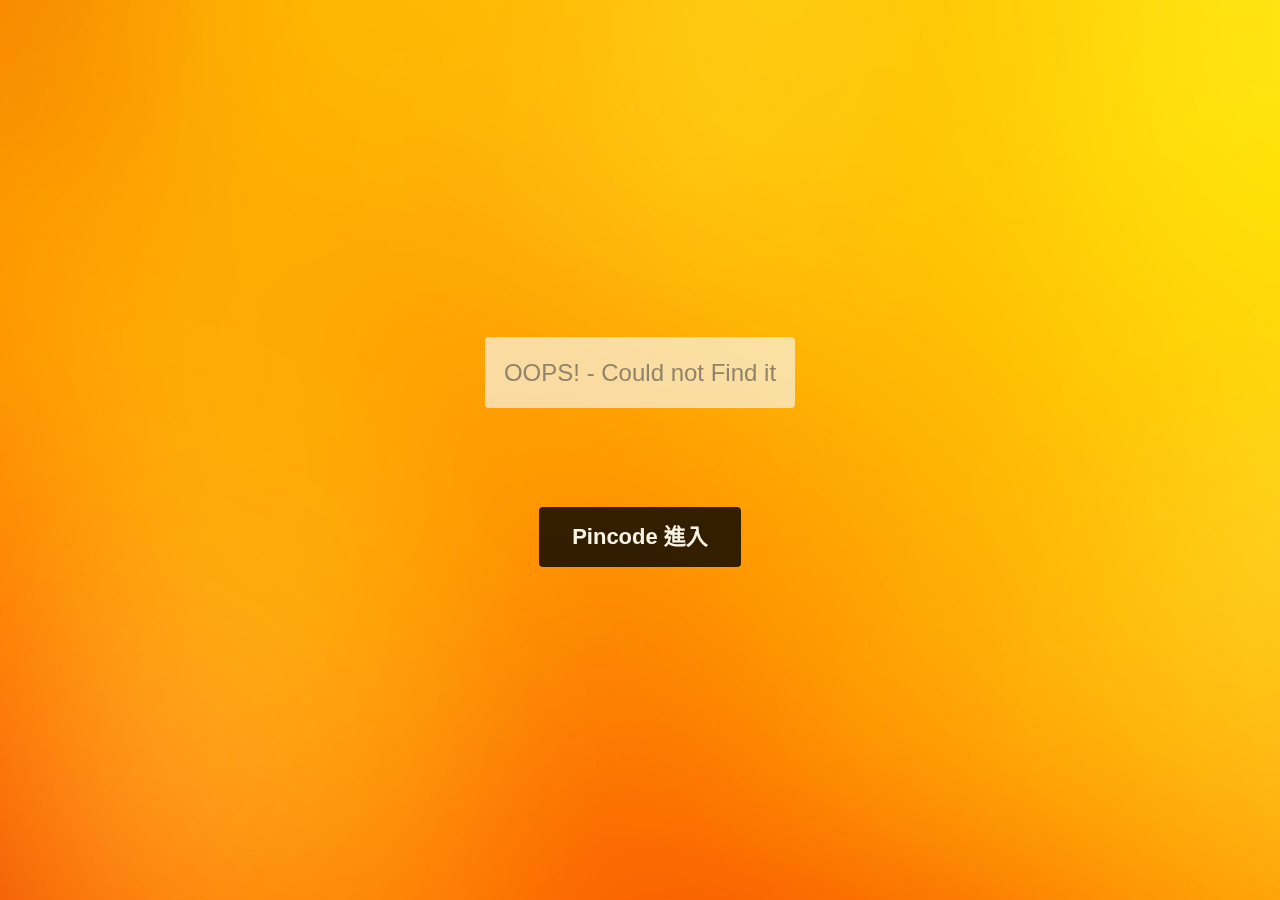
<file: error/index.html>
<!DOCTYPE HTML> 
<html lang="zh-TW">
<head>
	<meta charset="utf-8">
	<meta name="viewport" content="width=device-width, initial-scale=1.0, user-scalable=no, minimum-scale=1.0, maximum-scale=1.0"/>
	<title>iLecture - OOPS</title>
	<link rel="stylesheet" href="./style/index.css"/>
</head>
<body id="body">
	<article id="container">
		<div>
			<div>
				<div class="up">
					<div>OOPS! - Could not Find it</div>
				</div>
				<div class="down">
					<div class="enter" onclick="window.location.replace('../pincode/index.html');">Pincode 進入</div>
				</div>
			</div>
		</div>
	</article>
</body>
</html>
</file>
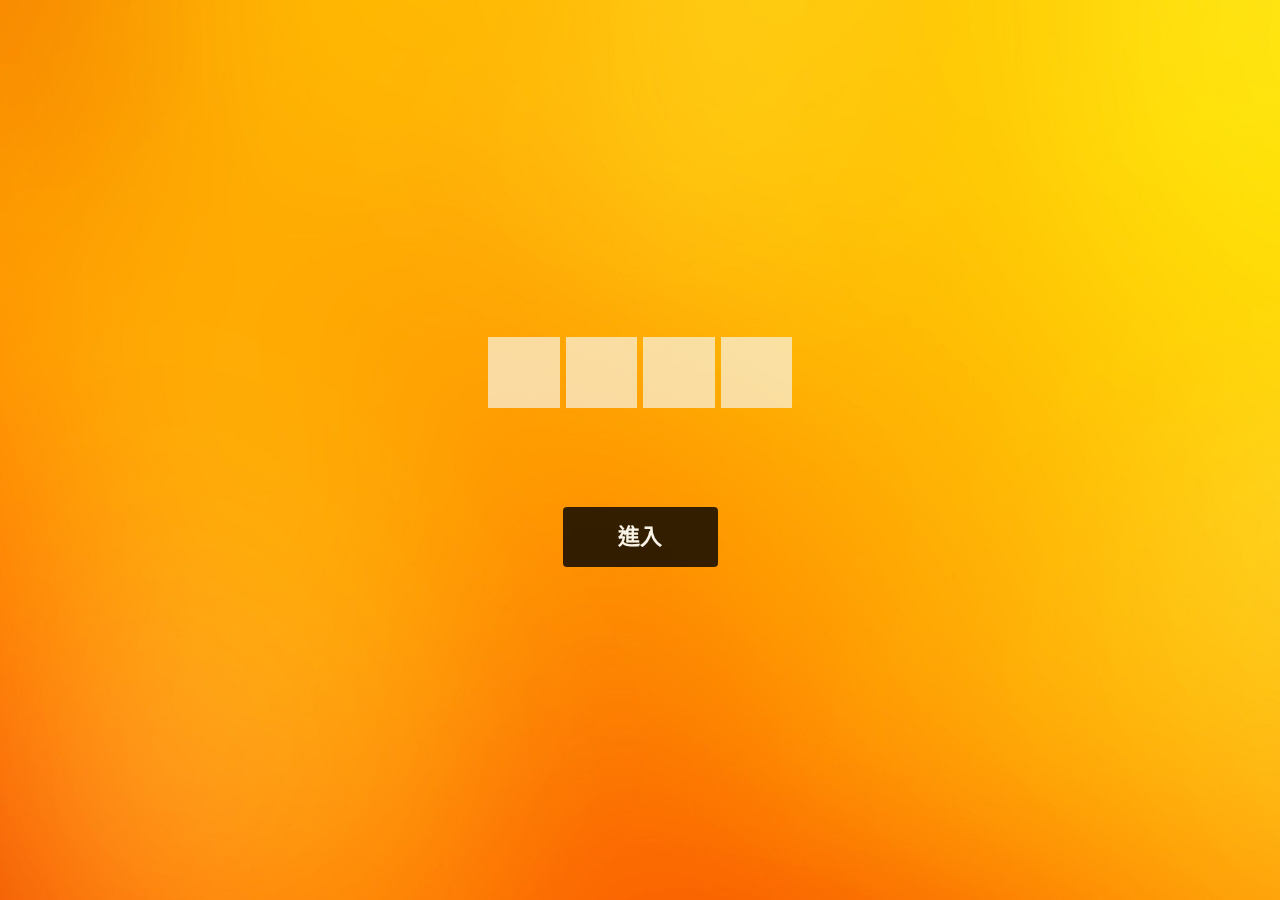
<file: pincode/index.html>
<!DOCTYPE HTML> 
<html lang="zh-TW">
<head>
	<meta charset="utf-8">
	<meta name="viewport" content="width=device-width, initial-scale=1.0, user-scalable=no, minimum-scale=1.0, maximum-scale=1.0"/>
	<title>iLecture - Pincode</title>
	<link rel="stylesheet" href="./style/index.css"/>
	<script src="../lib/js/jquery-2.1.1.min.js"></script>
</head>
<body id="body">
	<article id="blur-overlay"><div><div><i class="loading icon"></i></div></div></article>
	<article id="container">
		<div>
			<div>
				<div class="up">
					<input type="input" maxlength="1" id="pincode-1" onkeyup="moveOnMax(this, 'pincode-2');">
					<input type="input" maxlength="1" id="pincode-2" onkeyup="moveOnMax(this, 'pincode-3');">
					<input type="input" maxlength="1" id="pincode-3" onkeyup="moveOnMax(this, 'pincode-4');">
					<input type="input" maxlength="1" id="pincode-4">
				</div>
				<div class="down">
					<div class="ask" onclick="getPincode();">進入</div>
				</div>
			</div>
		</div>
	</article>
<!--	<script src="../lib/js/jquery-2.1.1.min.js"></script> -->
	<script src="./js/index.js"></script>
</body>
</html>
</file>
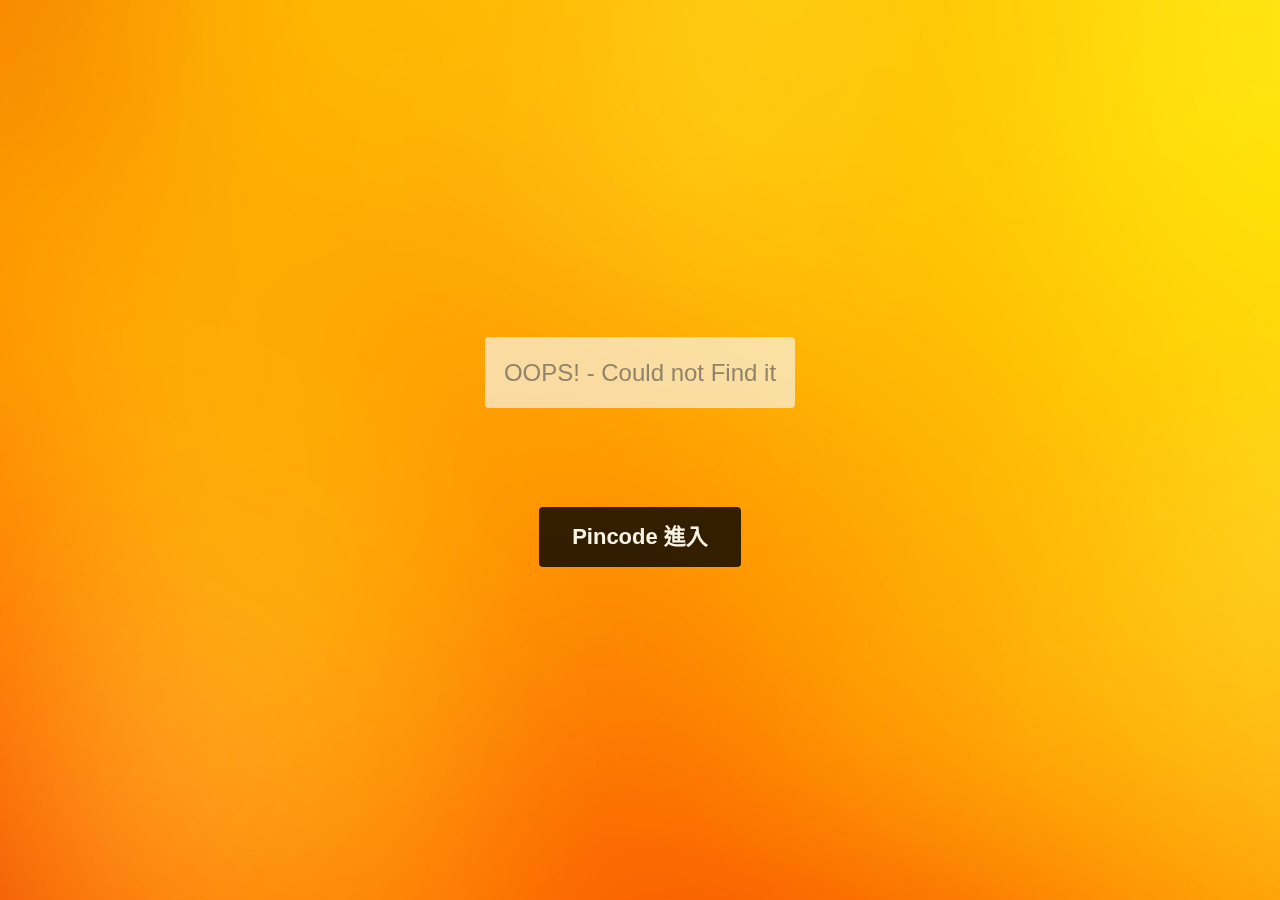
<file: student/index.html>
<!DOCTYPE html>
<html>
<head>
	<meta charset="utf-8">
	<meta name="viewport" content="width=device-width, initial-scale=1.0, user-scalable=no, minimum-scale=1.0, maximum-scale=1.0"/>
	<title>iLecture - Student</title>
	<link rel="stylesheet" href="../lib/style/reset.css">
	<link rel="stylesheet" href="../lib/style/semantic.min.css">
	<link rel="stylesheet" href="../lib/style/jquery.mCustomScrollbar.css">
	<link rel="stylesheet" href="./style/index.mobile.css" media="screen and (max-width: 980px)">
	<link rel="stylesheet" href="./style/index.desktop.css" media="screen and (min-width: 981px)">
</head>
<body class="blur">
	<article id="blur-overlay"><div><div><i class="loading icon"></i></div></div></article>
	<header id="header">
		<nav>
			<div class="logo">iLecture</div>
		</nav>
	</header>
	<nav id="navigation">
		<div>
			<section class="mobile">
				<div _nav="roomMessage" class="active item"><i class="chat outline icon"></i></div>
				<div _nav="roomQues" class="item"><i class="question icon"></i></div>
				<div _nav="roomResult" class="item"><i class="checked checkbox icon"></i></div>
			</section>
		</div>
		<footer>
			<div></div>
		</footer>
	</nav>
	<article id="container">
		<div>
			<section id="roomQues" class="null" _type="single" _sel="2">
				<div>
					<nav>
						<div class="item null">
							<div class="title">未有問題</div>
						</div>
						<div class="item">
							<div class="left">問題描述</div>
							<div class="type">從未發問</div>
							<div class="right title">未設定問題描述</div>							
						</div>
						<div class="item">
							<div class="left selection">問題選項</div>
							<div class="right selection" style="padding: 0;" _num="2">
								<div class="sel-item dynamic" _answer="1">A</div>
								<div class="sel-item dynamic" _answer="2">B</div>
								<div class="sel-item dynamic" _answer="3">C</div>
								<div class="sel-item dynamic" _answer="4">D</div>
								<div class="sel-item dynamic" _answer="5">E</div>
								<div class="sel-item dynamic" _answer="6">F</div>
								<div class="sel-item checked" _answer="0">沒意見</div>
							</div>
						</div>
						<div class="item">
							<div class="answer ui button">回答</div>
							<div class="answered ui button">已回答</div>	
						</div>
					</nav>
				</div>
			</section>
			<section id="roomResult" class="null">
				<div>
					<nav>
						<div class="item null">
							<div class="title">未有問題</div>
						</div>
						<div class="item">
							<div class="left">未設定問題描述</div>
							<div class="type">從未發問</div>
							<div class="chart">
								<div><canvas id="barCanvas"></canvas></div>
							</div>
						</div>
					</nav>
				</div>
			</section>
			<section id="roomMessage" class="active">
				<div class="overlay"></div>
				<nav class="posting">
					<div class="title-speed">上課速度</div>
					<section id="speed">
						<div class="posting-wrapper">
							<div class="posting-slide" _speed="-3">
								<img src="../image/speed_-3.png">
							</div>
							<div class="posting-slide" _speed="-2">
								<img src="../image/speed_-2.png">
							</div>
							<div class="posting-slide" _speed="-1">
								<img src="../image/speed_-1.png">
							</div>
							<div class="posting-slide" _speed="0">
								<img src="../image/speed_0.png">
							</div>
							<div class="posting-slide" _speed="1">
								<img src="../image/speed_1.png">
							</div>
							<div class="posting-slide" _speed="2">
								<img src="../image/speed_2.png">
							</div>
							<div class="posting-slide" _speed="3">
								<img src="../image/speed_3.png">
							</div>
						</div>
					</section>
					<div class="title-mood">上課心情</div>
					<section id="mood">
						<div class="posting-wrapper">
							<div class="posting-slide" _mood="-3">
								<img src="../image/mood_-3.png">
							</div>
							<div class="posting-slide" _mood="-2">
								<img src="../image/mood_-2.png">
							</div>
							<div class="posting-slide" _mood="-1">
								<img src="../image/mood_-1.png">
							</div>
							<div class="posting-slide" _mood="0">
								<img src="../image/mood_0.png">
							</div>
							<div class="posting-slide" _mood="1">
								<img src="../image/mood_1.png">
							</div>
							<div class="posting-slide" _mood="2">
								<img src="../image/mood_2.png">
							</div>
							<div class="posting-slide" _mood="3">
								<img src="../image/mood_3.png">
							</div>
						</div>
					</section>
				</nav>
				<nav class="user" style="height: 120px;">
					<div id="show-sId" class="title"></div>
					<div class="wrapper-left"><input type="input" placeholder="輸入名稱..."></div>
					<div class="wrapper-right">確認</div>
				</nav>
				<section>
					<div id="show-message">
						<!-- Messages's Logs -->
						<div class="null">未有訊息</div>						
					</div>
				</section>
				<footer>
					<div id="user_btn" class="button user">
						<i class="user icon"></i>
					</div>
					<div class="input">
						<input type="input" placeholder="發送訊息...">
					</div>
					<div id="posting_btn" class="button posting">
						<i class="smile icon"></i>
					</div>
					<div id="text_btn" class="button text">
						<i class="comment icon"></i>
					</div>
				</footer>
			</section>
		</div>
	</article>
	<script src="../lib/js/firebase.js"></script>
	<script src="../lib/js/get-type.params.min.js"></script>
	<script src="../lib/js/timestamp.min.js"></script>
	<script src="../lib/js/jquery-2.1.1.min.js"></script>
	<script src="./js/db.js"></script>

	<!-- <script src="../lib/js/jquery-2.1.1.min.js"></script> -->
	<script src="../lib/js/jquery.mCustomScrollbar.concat.min.js"></script>
	<script src="../lib/js/jquery.address.js"></script>
	<script src="../lib/js/semantic.min.js"></script>
	<script src="../lib/js/viewport.min.js"></script>
	<script src="../lib/js/Chart.min.js"></script>
	<script src="./js/index.js"></script>
	<script>
		(function(_GET, sInfo){
			var o_sInfo = JSON.parse(sInfo), roomId = _GET['room_id'] || null, roomCode = _GET['code'] || null;
			if( roomId === null || roomCode === null ){
				alert('參數缺失。');
				localStorage.removeItem('sInfo');
				localStorage.removeItem('slatestQuesInfo');				
				window.location.replace('../error/index.html');
				return 0;
			}
			if( o_sInfo === null || o_sInfo.roomId !== roomId || o_sInfo.roomCode !== roomCode ){  // 重新建立 Student 資訊
				console.log('重新建立 Student 資訊');
				o_sInfo = {};
				o_sInfo.sId = 's_'+randomInt(1,100);
				o_sInfo.roomId = roomId;
				o_sInfo.roomCode = roomCode;
				o_sInfo.question = 'null';
				o_sInfo.params = 'room_id='+roomId+'&code='+roomCode;
				o_sInfo.messages = [];
				localStorage.setItem('sInfo', JSON.stringify(o_sInfo));
				setStudentId(o_sInfo, 1);
			}else{ // localStorage 有值，且跟 GET 參數相符合，則不用重新建立 Student 資訊
				setStudentId(o_sInfo, 0);
			}
		})(getUrlVars(), localStorage.sInfo || 'null');
	</script>
</body>
</html>
</file>
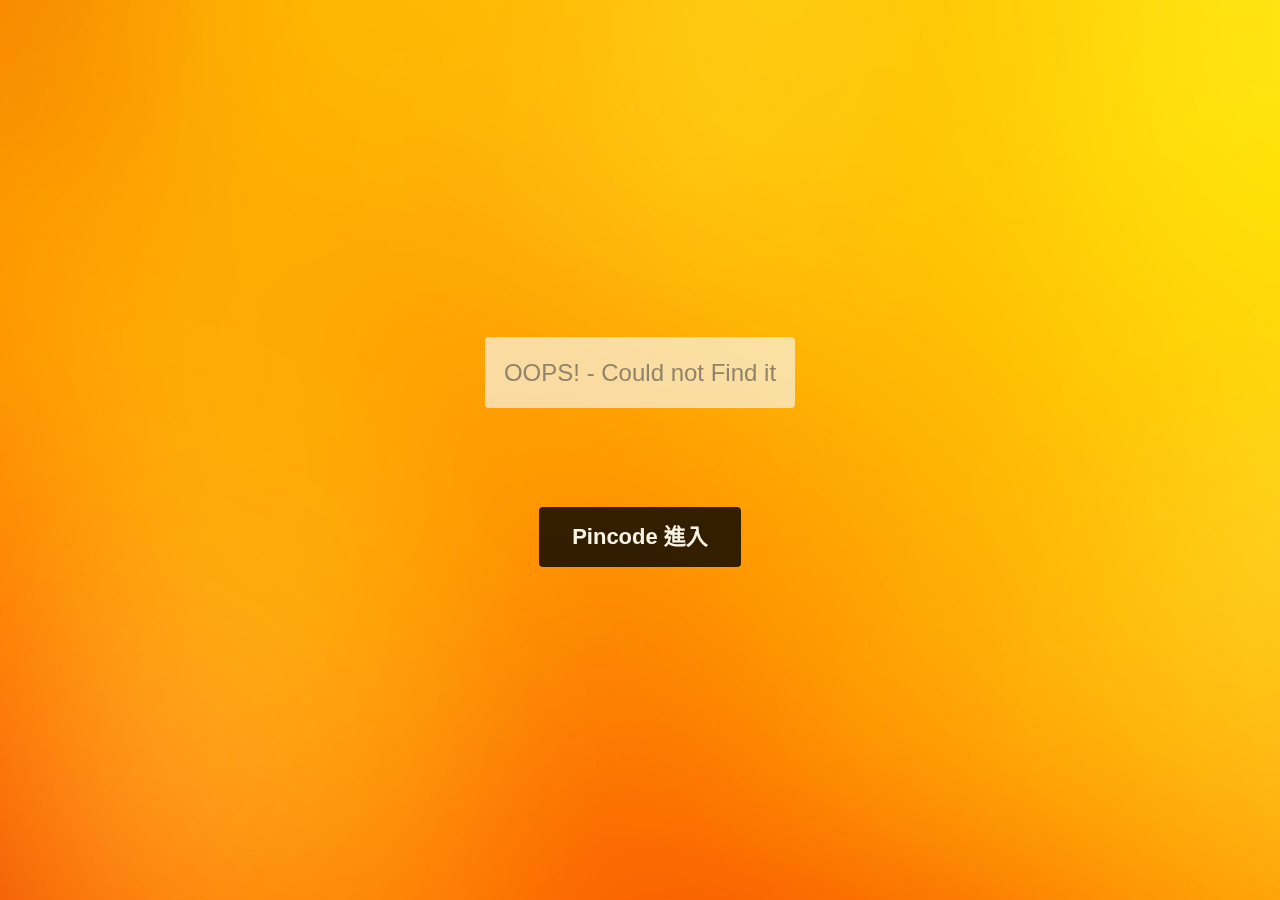
<file: teacher/index.html>
<!DOCTYPE html>
<html lang="zh-TW">
<head>
	<meta charset="utf-8">
	<meta name="viewport" content="width=device-width, initial-scale=1.0, user-scalable=no, minimum-scale=1.0, maximum-scale=1.0"/>
	<title>iLecture - Teacher</title>
	<link rel="stylesheet" href="../lib/style/reset.css">
	<link rel="stylesheet" href="../lib/style/semantic.min.css">
	<link rel="stylesheet" href="./style/index.mobile.css" media="screen and (max-width: 980px)">
	<link rel="stylesheet" href="./style/index.desktop.css" media="screen and (min-width: 981px)">
</head>
<body class="blur">
	<article id="blur-overlay"><div><div><i class="loading icon"></i></div></div></article>
	<header id="header">
		<nav>
			<div class="logo">iLecture</div>
		</nav>
	</header>
	<nav id="navigation">
		<div>
			<section class="mobile">
				<div _nav="roomInfo" class="active item"><i class="info letter icon"></i></div>
				<div _nav="roomLink" class="item"><i class="url icon"></i></div>
				<div _nav="roomQues" class="item"><i class="question icon"></i></div>
				<div _nav="roomResult" class="item"><i class="checked checkbox icon"></i></div>
				<div _nav="roomMessage" class="item"><i class="chat outline icon"></i></div>
			</section>
		</div>
		<footer>
			<div></div>
		</footer>
	</nav>
	<article id="container">
		<div>
			<section id="roomQues" _type="single" _sel="2">
				<div>
					<nav>
						<div class="item">
							<div class="left">問題描述</div>
							<div class="right input"><input id="title_input" type="input" placeholder="輸入問題..."></div>	
						</div>
						<div class="item">
							<div class="left selection">選項數量</div>
							<div class="right selection" style="padding: 0;">
								<div class="sel-item active" _sel="2">2</div>
								<div class="sel-item" _sel="3">3</div>
								<div class="sel-item" _sel="4">4</div>
								<div class="sel-item" _sel="5">5</div>
								<div class="sel-item" _sel="6">6</div>
							</div>
						</div>
						<div class="item type">
							<div class="left single active" _type="single">單選</div>
							<div class="right multiple" _type="multiple">多選</div>
						</div>
						<div class="item">
							<div class="ask ui button">提問</div>
						</div>
					</nav>
				</div>
			</section>
			<section id="roomResult" class="null">
				<div>
					<nav>
						<div class="item null">
							<div class="title">未有問題</div>
						</div>
						<div class="item">
							<div class="left">未設定問題描述</div>
							<div class="type">從未發問</div>
							<div class="chart">
								<div><canvas id="barCanvas"></canvas></div>
							</div>
						</div>
					</nav>
				</div>
			</section>
			<section id="roomInfo" class="active">
				<div>
					<nav>
						<div class="item">
							<div class="left">在線人數</div>
							<div class="chart">
								<div class="chart-canvas" data-percent="100"></div>
								<div id="show-onlineNum" class="chart-number">0</div>
							</div>
						</div>
						<div class="item">
							<div class="left">上課速度</div>
							<div class="chart" pieChart="speed">
								<div class="chart-canvas" data-percent="0"></div>
								<div class="chart-number">0%</div>
							</div>
						</div>
						<div class="item">
							<div class="left">學生情況</div>
							<div class="chart" pieChart="mood">
								<div class="chart-canvas" data-percent="0"></div>
								<div class="chart-number">0%</div>
							</div>
						</div>
					</nav>
				</div>
			</section>
			<section id="roomLink">
				<div>
					<nav id="roomLink_btn">
						<div>
							<i class="url icon"></i>連線資訊
						</div>
					</nav>
					<nav>
						<div class="item">
							<div class="left">房間號碼</div>
							<div id="show-roomCode" class="right"></div>
						</div>
						<div class="item">
							<div class="left">連線網址</div>
							<div id="show-roomLink" class="right"><a target="_blank"></a></div>
						</div>
						<div class="item">
							<div class="left">QR Code</div>
							<div id="show-qrCode" class="right"></div>
						</div>
						<div class="back">
							<i class="home icon"></i>返回
						</div>
					</nav>
				</div>
			</section>			
			<section id="roomMessage">
				<section>
					<div id="show-message">
						<!-- Messages's Logs -->			
						<div class="null">未有訊息</div>									
					</div>
				</section>
				<footer>
					<div class="input">
						<input type="input" placeholder="發送訊息...">
					</div>
					<div id="text_btn" class="button text">
						<i class="comment icon"></i>
					</div>
				</footer>
			</section>
		</div>
	</article>
	<script src="../lib/js/firebase.js"></script>
	<script src="../lib/js/get-type.params.min.js"></script>
	<script src="../lib/js/jquery-2.1.1.min.js"></script>
	<script src="./js/db.js"></script>

	<!-- <script src="../lib/js/jquery-2.1.1.min.js"></script> -->
	<script src="../lib/js/jquery.address.js"></script>
	<script src="../lib/js/semantic.min.js"></script>
	<script src="../lib/js/qrCode.min.js"></script>
	<script src="../lib/js/jquery.easypiechart.min.js"></script>
	<script src="../lib/js/jquery.urlshortener.min.js"></script>
	<script src="../lib/js/timestamp.min.js"></script>
	<script src="../lib/js/viewport.min.js"></script>
	<script src="../lib/js/Chart.min.js"></script>
	<script src="./js/index.js"></script>
	<script>
		(function(_GET, tInfo){
			var o_tInfo = JSON.parse(tInfo), roomId = _GET['room_id'] || null, roomCode = _GET['code'] || null, roomAuth = _GET['auth'];
			if( roomId === null || roomCode === null || roomAuth === null ){
				alert('參數缺失。');
				localStorage.removeItem('tInfo');
				localStorage.removeItem('tlatestQuesInfo');				
				window.location.replace('../error/index.html');
				return 0;
			}
			if( o_tInfo === null || o_tInfo.roomId !== roomId || o_tInfo.roomCode !== roomCode ){  // 重新建立 Teacher 資訊
				console.log('重新建立 Teacher 資訊');
				o_tInfo = {};
				o_tInfo.roomId = roomId;
				o_tInfo.roomCode = roomCode;
				o_tInfo.online_s = 0;
				o_tInfo.question = 'null';
				localStorage.setItem('tInfo', JSON.stringify(o_tInfo));
			}
			// localStorage 有值，且跟 GET 參數相符合，則不用重新建立 Teacher 資訊
			checkAuth(o_tInfo, roomAuth);
		})(getUrlVars(), localStorage.tInfo || 'null');
	</script>
</body>
</html>
</file>
<file: error/style/index.css>
@import url(../../lib/fonts/init.css);
@font-face{
font-family:Icons;src:url(../../lib/fonts/icons.eot);
src: url(../../lib/fonts/icons.eot?#iefix) format('embedded-opentype')
, url(../../lib/fonts/icons.svg#icons) format('svg')
, url(../../lib/fonts/icons.woff) format('woff')
, url(../../lib/fonts/icons.ttf) format('truetype');
font-style:normal;
font-weight:400;
font-variant:normal;
text-decoration:inherit;
text-transform:none }
@keyframes icon-loading{
	from{
		-webkit-transform:rotate(0deg);
		-moz-transform:rotate(0deg);
		-ms-transform:rotate(0deg);
		transform:rotate(0deg)
	}to{
		-webkit-transform:rotate(360deg);
		-moz-transform:rotate(360deg);
		-ms-transform:rotate(360deg);
		transform:rotate(360deg) }
}
@-moz-keyframes icon-loading{
	from{
		-moz-transform:rotate(0deg);
		transform:rotate(0deg)
	}to{
		-moz-transform:rotate(360deg);
		transform:rotate(360deg) }
}
@-webkit-keyframes icon-loading{
	from{
		-webkit-transform:rotate(0deg);
		transform:rotate(0deg)
	}to{
		-webkit-transform:rotate(360deg);
		transform:rotate(360deg) }
}
@-ms-keyframes icon-loading{
	from{
		-ms-transform:rotate(0deg);
		transform:rotate(0deg)
	}to{
		-ms-transform:rotate(360deg);
		transform:rotate(360deg) }
}
html, body {
height: 100%;
overflow-y: hidden; }
body {
font: normal 100% Helvetica, Arial, sans-serif;
font-family: "Helvetica Neue", Helvetica, Arial, "微軟正黑體", sans-serif;
color: white;
background: url(../../image/desktop-Background.jpg);
background-size: 100% 100%; }
@media only screen and (max-width : 980px){
body {
background: url(../../image/mobile-Background.jpg);
background-size: 100% 100%; }
}

#container{
position: fixed;
top: 0;
left: 0;
bottom: 0;
right: 0; }
#container > div {
position: relative;
width: 100%;
height: 100%; }
#container > div > div {
position: relative;
left: 50%;
top: 50%;
width: 310px;
height: 310px;
margin: -155px 0 0 -155px;
font-size: 60px;
text-align: center; }
#container div.up {
position: relative;
width: 100%;
height: 72px;
margin: 41.5px 0;
float: left; }
#container div.down {
position: relative;
width: 100%;
height: 60px;
margin: 47.5px 0;
float: left; }
#container div.up div {
width: 100%;
height: 71.5px;
line-height: 71.5px;
text-align: center;
font-size: 24px;
color: rgba(119,107,94,.8);
background: rgba(248,243,230,.7);
border-radius: 4px; }
#container div.down > div.enter {
display: inline-block;
position: relative;
height: 60px;
line-height: 26px;
color: rgb(248,243,230);
background: rgba(0,0,0,.8);
font-size: 22px;
padding: 17px 33px;
font-weight: 700;
border-radius: 4px;
cursor: pointer;
vertical-align: middle;
-webkit-box-sizing: border-box;
-moz-box-sizing: border-box;
-ms-box-sizing: border-box;
box-sizing: border-box; }
</file>
<file: pincode/style/index.css>
@import url(../../lib/fonts/init.css);
@font-face{
font-family:Icons;src:url(../../lib/fonts/icons.eot);
src: url(../../lib/fonts/icons.eot?#iefix) format('embedded-opentype')
, url(../../lib/fonts/icons.svg#icons) format('svg')
, url(../../lib/fonts/icons.woff) format('woff')
, url(../../lib/fonts/icons.ttf) format('truetype');
font-style:normal;
font-weight:400;
font-variant:normal;
text-decoration:inherit;
text-transform:none }
@keyframes icon-loading{
	from{
		-webkit-transform:rotate(0deg);
		-moz-transform:rotate(0deg);
		-ms-transform:rotate(0deg);
		transform:rotate(0deg)
	}to{
		-webkit-transform:rotate(360deg);
		-moz-transform:rotate(360deg);
		-ms-transform:rotate(360deg);
		transform:rotate(360deg) }
}
@-moz-keyframes icon-loading{
	from{
		-moz-transform:rotate(0deg);
		transform:rotate(0deg)
	}to{
		-moz-transform:rotate(360deg);
		transform:rotate(360deg) }
}
@-webkit-keyframes icon-loading{
	from{
		-webkit-transform:rotate(0deg);
		transform:rotate(0deg)
	}to{
		-webkit-transform:rotate(360deg);
		transform:rotate(360deg) }
}
@-ms-keyframes icon-loading{
	from{
		-ms-transform:rotate(0deg);
		transform:rotate(0deg)
	}to{
		-ms-transform:rotate(360deg);
		transform:rotate(360deg) }
}
html, body {
height: 100%;
overflow-y: hidden; }
body {
font: normal 100% Helvetica, Arial, sans-serif;
font-family: "Helvetica Neue", Helvetica, Arial, "微軟正黑體", sans-serif;
color: white;
background: url(../../image/desktop-Background.jpg);
background-size: 100% 100%; }
@media only screen and (max-width : 980px){
body {
background: url(../../image/mobile-Background.jpg);
background-size: 100% 100%; }
}

body.blur > #container {
-webkit-filter: blur(5px);
-moz-filter: blur(5px); }
body.blur > #blur-overlay {
display: block; }
#blur-overlay {
display: none;
position: fixed;
top: 0;
left: 0;
bottom: 0;
right: 0;
z-index: 200;
color: #444;
background: rgba(255,255,255,0.5); }
#blur-overlay > div,
#container > div {
position: relative;
width: 100%;
height: 100%; }
#blur-overlay > div > div {
position: relative;
left: 50%;
top: 50%;
width: 80px;
height: 80px;
margin: -40px 0 0 -40px;
font-size: 60px; }
#blur-overlay i.icon {
display: inline-block;
opacity: .75;
margin: 0 .25em 0 0;
width: 1.23em;
height: 1em;
font-family: Icons;
font-size: 1em;
font-style: normal;
line-height: 1;
font-weight: 400;
text-decoration: inherit;
text-align: center;
speak: none;
-webkit-box-sizing: border-box;
-moz-box-sizing: border-box;
-ms-box-sizing: border-box;
box-sizing: border-box;
-webkit-animation: icon-loading 2s linear infinite;
-moz-animation: icon-loading 2s linear infinite;
-ms-animation: icon-loading 2s linear infinite;
animation: icon-loading 2s linear infinite; }
i.icon.loading:before {
content: "\f110"; }

#container{
position: fixed;
top: 0;
left: 0;
bottom: 0;
right: 0; }
#container > div > div {
position: relative;
left: 50%;
top: 50%;
width: 310px;
height: 310px;
margin: -155px 0 0 -155px;
font-size: 60px;
text-align: center; }
#container div.up {
position: relative;
width: 100%;
height: 72px;
margin: 41.5px 0;
float: left; }
#container div.down {
position: relative;
width: 100%;
height: 60px;
margin: 47.5px 0;
float: left; }
#container div.up input {
width: 71.5px;
height: 71.5px;
text-align: center;
font-size: 30px;
color: rgba(119,107,94,.8);
background: rgba(248,243,230,.7);
margin: 0 3px;
border: none;
padding: 0;
-webkit-box-sizing: border-box;
-moz-box-sizing: border-box;
-ms-box-sizing: border-box;
box-sizing: border-box;
float: left; }
#container div.down > div.ask {
display: inline-block;
position: relative;
width: 50%;
height: 60px;
line-height: 26px;
color: rgb(248,243,230);
background: rgba(0,0,0,.8);
font-size: 22px;
padding: 17px 33px;
font-weight: 700;
border-radius: 4px;
cursor: pointer;
vertical-align: middle;
-webkit-box-sizing: border-box;
-moz-box-sizing: border-box;
-ms-box-sizing: border-box;
box-sizing: border-box; }
</file>
<file: student/style/index.mobile.css>
@import url(../../lib/fonts/init.css);
html, body {
height: 100%;
overflow-y: hidden; }
body {
font: normal 100% Helvetica, Arial, sans-serif;
font-family: "Helvetica Neue", Helvetica, Arial, "Microsoft Jhenghei", sans-serif;
color: white;
background: url(../../image/desktop-Background.jpg);
background-size: 100% 100%; }
@media only screen and (max-width : 980px){
body {
background: url(../../image/mobile-Background.jpg);
background-size: 100% 100%; }
}
#header {
position: fixed;
left: 0;
top: 0;
right: 0;
height: 55px;
background: rgb(248,243,230);
color: rgb(100,88,76);
border-bottom: 1px solid rgb(246,230,236);
z-index: 100; }
#header > nav {
position: relative;
height: 100%;
width: 100%;
text-align: center; }
#header > nav > div.logo {
position: relative;
display: inline-block;
height: 55px;
line-height: 55px;
font-size: 35px;
font-weight: bold; }

#navigation {
position: fixed;
left: 0;
top: 56px;
right: 0;
height: 56px;
background: rgb(248,243,230);
z-index: 100;
border-bottom: 0 !important; }
#navigation > div {
position: relative;
height: 100%;
width: 100%;
text-align: center; }
#navigation > div > section.mobile {
position: relative;
width: 100%;
height: 100%;
color: rgb(191,194,199);
float: left; }
#navigation div.item {
position: relative;
width: 33.333334%;
height: 56px;
line-height: 56px;
font-size: 35px;
color: rgba(119,107,94,.5);
float: left;
cursor: pointer; }
#navigation div.item > i {
opacity: 1; }
#navigation div.active.item {
color: rgba(119,107,94,1); }
#navigation div.item:before {
position: absolute;
content: '';
top: 0;
left: 0;
width: 1px;
height: 100%;
background: rgb(246,230,236); }
#navigation div.item:first-child:before {
display: none; }
#navigation > footer {
position: absolute;
overflow: hidden;
left: 0;
bottom: -8px;
right: 0;
height: 8px; }
#navigation > footer > div {
position: relative;
height: 8px;
width: 100%;
overflow: hidden;
background: url(../../image/line-shadow.png) -0px -0px no-repeat;
background-size: 100% 8px; }

body.blur > #header,
body.blur > #navigation,
body.blur > #container {
filter: blur(5px);
-webkit-filter: blur(5px);
-moz-filter: blur(5px);
-ms-filter: blur(5px);
margin: -5px;
border: 5px solid rgb(248,243,230); }
body.blur > #blur-overlay {
display: block; }
#blur-overlay {
display: none;
position: fixed;
top: 0;
left: 0;
bottom: 0;
right: 0;
z-index: 200;
color: #444;
background: rgba(255,255,255,0.5); }
#blur-overlay > div {
position: relative;
width: 100%;
height: 100%; }
#blur-overlay > div > div {
position: relative;
left: 50%;
top: 50%;
width: 80px;
height: 80px;
margin: -40px 0 0 -40px;
font-size: 60px; }

#container {
position: fixed;
left: 0;
top: 112px;
bottom: 0px;
right: 0px;
background: inherit;
z-index: 30;
overflow-y: auto; }
#container > div {
position: relative;
width: 100%;
height: 100%; }
#container > div > section {
position: absolute;
width: 100%;
float: left;
margin: 10px 0;
visibility: hidden;
overflow: hidden;
width: 0 !important; }
#container > div > section.active {
position: relative;
visibility: visible;
width: 100% !important; }
#container > div > #roomMessage {
height: 100%;
margin: 0 !important; }
#roomMessage > section {
position: absolute;
top: 0;
left: 0;
right: 0;
bottom: 55px;
overflow-y: auto; }
#roomMessage > footer {
position: absolute;
left: 0;
right: 0;
bottom: 0;
height: 55px;
background: rgba(248,243,230,.8); }
#roomMessage > section.active.user {
bottom: 175px; }
#roomMessage > section.active.posting {
bottom: 353px; }
#roomMessage > nav.posting.active,
#roomMessage > nav.user.active {
visibility: visible;
opacity: 1;
bottom: 55px; }
#roomMessage > nav.posting,
#roomMessage > nav.user {
visibility: hidden;
opacity: 0;
transition: all 0.1s;
-webkit-transition: all 0.1s;
-moz-transition: all 0.1s;
position: absolute;
left: 0;
right: 0;
bottom: -400px;
z-index: 31; }
#roomMessage > nav.user > div.title {
position: relative;
display: inline-block;
width: 100%;
color: rgb(119,107,94);
background: rgba(248,243,230,.7);
font-weight: bold;
font-size: 24px;
line-height: 28px;
padding: 16px 0;
text-align: center;
border-radius: 4px 4px 0 0; }
#roomMessage > nav.user div.wrapper-right {
position: absolute;
right: 0;
top: 60px;
height: 60px;
line-height: 60px;
width: 100px;
font-size: 22px;
text-align: center;
background: rgba(0,0,0,.8);
cursor: pointer;
border-radius: 0 0 4px 0; }
#roomMessage > nav.user div.wrapper-left {
position: absolute;
left: 0;
right: 100px;
top: 60px;
height: 60px;
background: rgba(0,0,0,.5);
border-radius: 0 0 0 0; }
#roomMessage > nav.user div.wrapper-left > input {
width: 100%;
height: 46px;
line-height: 38px;
font-size: 22px;
color: rgba(248,243,230,.5);
background: transparent;
margin: 7px 0;
padding: 4px 12px;
border: none;
box-sizing: border-box; }
#roomMessage > nav.posting > div {
position: relative;
width: 100%;
color: rgb(248,243,230);
background: rgba(0,0,0,.8);
font-size: 16px;
padding: 8px 0;
text-align: center;
float: left; }
#roomMessage > nav.posting > section {
position: relative;
width: 100%;
color: rgba(248,243,230,.7);
background: rgba(0,0,0,.5);
float: left;
overflow: hidden; }
#mood div.mCSB_container,
#speed div.mCSB_container{
margin: 0 auto !important; }
@media only screen and (max-width : 769px){
#mood div.mCSB_container,
#speed div.mCSB_container{
margin: 0 auto 16px !important; }
}
#mood div.posting-wrapper,
#speed div.posting-wrapper {
position: relative;
height: 100px;
width: 720px;
float: left; }
#mood div.posting-slide,
#speed div.posting-slide {
position: relative;
width: 100px;
height: 100px;
float: left; }
#mood div.posting-slide:first-child,
#speed div.posting-slide:first-child{
margin-left: 10px;}
#mood div.posting-slide:last-child,
#speed div.posting-slide:last-child {
margin-right: 10px }
#mood div.posting-slide img,
#speed div.posting-slide img {
margin: 5px;
width: 90px;
height: 90px;
cursor: pointer;
float: left; }
#roomMessage > footer > div.input > input::-webkit-input-placeholder {
color: rgba(119,107,94,.8); }
#roomMessage > footer > div.input > input::-moz-placeholder {
color: rgba(119,107,94,.8); }
#roomMessage > footer > div.input > input:-ms-input-placeholder { 
color: rgba(119,107,94,.8); }
#show-message {
padding: 10px;
overflow-x: hidden; }
#show-message > div.item {
position: relative;
margin: 8px 10px 16px 10px; }
#show-message > div.null {
position: relative;
width: 310px;
color: rgba(248,243,230,.5);
background: rgba(0,0,0,.5);
font-size: 22px;
margin: 10px auto;
padding: 16px 0;
text-align: center;
border-radius: 4px; }
#show-message > div.item[_sid^="s_"] {
text-align: right; }
#show-message > div.item[_sid^="teacher"] > div {
display: inline-block;
color: rgb(248,243,230); }
#show-message > div.item[_sid^="s_"] > div {
display: inline-block;
color: rgb(119,107,94); }
#show-message > div.item[_sid^="teacher"] p {
line-height: 30px;
font-size: 20px;
background: rgb(231,76,60);
padding: 4px 16px;
border-radius: 4px; }
#show-message > div.item[_sid^="s_"] p {
line-height: 30px;
font-size: 20px;
background: rgb(248,243,230);
padding: 4px 16px;
border-radius: 4px; }
#show-message > div.item img {
width: 55px;
height: 55px; }
#show-message > div.item footer {
line-height: 20px;
text-align: center;
color: rgb(248,243,230);
font-size: 14px;
font-style: italic; }
#show-message > div.item footer > span.name {
font-weight: bold; }
#roomMessage > div.overlay.active {
display: block; }
#roomMessage > div.overlay {
display: none;
position: absolute;
top: 0;
left: 0;
right: 0;
bottom: 55px;
cursor: pointer;
z-index: 30; }
#roomMessage > footer > div.input {
position: absolute;
left: 55px;
top: 8px;
right: 110px;
height: 39px; }
#roomMessage > footer > div.input > input {
width: 100%;
height: 39px;
line-height: 31px;
font-size: 22px;
color: rgba(119,107,94,.8);
background: inherit;
margin: 0;
padding: 4px 12px;
border: none;
box-sizing: border-box; }
#roomMessage > footer > div.button.user {
position: absolute;
top: 0;
left: 0;
height: 55px;
width: 55px;
line-height: 55px;
font-size: 30px;
text-align: center;
color: rgba(119,107,94,.8);
cursor: pointer; }
#roomMessage > footer > div.button.user.active,
#roomMessage > footer > div.button.posting.active {
color: rgba(119,107,94,1); }
#roomMessage > footer > div.button.posting {
position: absolute;
top: 0;
right: 55px;
height: 55px;
width: 55px;
line-height: 55px;
font-size: 30px;
text-align: center;
color: rgba(119,107,94,.8);
cursor: pointer; }
#roomMessage > footer > div.button.text {
position: absolute;
top: 0;
right: 0;
height: 55px;
width: 55px;
line-height: 55px;
font-size: 30px;
text-align: center;
color: rgba(119,107,94,.8);
cursor: pointer; }
#roomMessage > footer > div.button > i {
opacity: 1;
margin: 0; }

#roomQues > div,
#roomResult > div {
position: relative;
width: 100%;
float: left;
text-align: center; }
#roomQues > div > nav,
#roomResult > div > nav {
position: relative;
display: inline-block;
width: 310px; }
#roomQues.null > div > nav > div.item:not(.null),
#roomResult.null > div > nav > div.item:not(.null) {
visibility: hidden;
position: absolute; }
#roomQues.null > div > nav > div.item.null,
#roomResult.null > div > nav > div.item.null {
visibility: visible;
position: relative;
width: 100%; }
#roomQues > div > nav > div.item.null,
#roomResult > div > nav > div.item.null {
visibility: hidden;
position: absolute;
width: 0;
margin: 10px auto;
color: rgba(248,243,230,.5);
float: left; }
#roomQues nav > div.item.null > div.title,
#roomResult nav > div.item.null > div.title {
position: relative;
font-size: 22px;
padding: 16px;
background: rgba(0,0,0,.5);
border-radius: 4px; }
#roomQues nav > div.item:not(.null),
#roomResult nav > div.item:not(.null) {
position: relative;
width: 100%;
margin: 10px auto;
color: rgba(248,243,230,.5);
float: left; }
#roomQues nav > div.item > div.answer {
position: relative;
width: 50%;
color: rgb(248,243,230);
background: rgba(0,0,0,.8);
font-size: 22px; }
#roomQues nav > div.item > div.answered {
display: none;
position: relative;
width: 50%;
color: rgb(248,243,230);
background: rgba(0,0,0,.5);
font-size: 22px;
margin: 0 auto; }
#roomQues nav div.left,
#roomResult nav div.left {
position: relative;
display: inline-block;
width: 100%;
color: rgb(119,107,94);
background: rgba(248,243,230,.7);
font-weight: bold;
font-size: 24px;
padding: 16px 0;
border-radius: 4px 4px 0 0; }
#roomQues > div > nav div.right.selection[_num="2"] > div.dynamic:nth-child(3),
#roomQues > div > nav div.right.selection[_num="2"] > div.dynamic:nth-child(4),
#roomQues > div > nav div.right.selection[_num="2"] > div.dynamic:nth-child(5),
#roomQues > div > nav div.right.selection[_num="2"] > div.dynamic:nth-child(6) {
display: none; }
#roomQues > div > nav div.right.selection[_num="3"] > div.dynamic:nth-child(4),
#roomQues > div > nav div.right.selection[_num="3"] > div.dynamic:nth-child(5),
#roomQues > div > nav div.right.selection[_num="3"] > div.dynamic:nth-child(6) {
display: none; }
#roomQues > div > nav div.right.selection[_num="4"] > div.dynamic:nth-child(5),
#roomQues > div > nav div.right.selection[_num="4"] > div.dynamic:nth-child(6) {
display: none; }
#roomQues > div > nav div.right.selection[_num="5"] > div.dynamic:nth-child(6) {
display: none; }
#roomQues > div > nav div.right.selection[_num="2"] > div.dynamic {
width: 50%; }
#roomQues > div > nav div.right.selection[_num="3"] > div.dynamic {
width: 33.3334%; }
#roomQues > div > nav div.right.selection[_num="4"] > div.dynamic {
width: 25%; }
#roomQues > div > nav div.right.selection[_num="5"] > div.dynamic {
width: 20%; }
#roomQues > div > nav div.right.selection[_num="6"] > div.dynamic {
width: 16.6667%; }
#roomQues nav div.right {
position: relative;
font-size: 22px;
padding: 16px;
background: rgba(0,0,0,.5);
border-radius: 0 0 4px 4px; }
#roomQues nav div.type,
#roomResult nav div.type {
color: rgb(142,128,113);
background: rgba(248,243,230,.5);
font-size: 16px;
padding: 8px 0; }
#roomResult nav div.chart {
color: rgb(119,107,94);
background: rgba(248,243,230,.7);
padding: 16px 0;
border-radius: 0 0 4px 4px; }
#roomResult nav div.chart > div {
margin: 0 35px; }
#roomQues nav div.right > div.sel-item {
position: relative;
display: inline-block;
width: 100%;
line-height: 75px;
background: rgba(0,0,0,.5);
float: left;
cursor: pointer; }
#roomQues nav div.right > div.sel-item.checked {
background: rgba(0,0,0,.8);
color: rgb(248,243,230); }
#roomQues nav div.right > div.sel-item:last-child {
border-radius: 0 0 4px 4px; }
</file>
<file: student/style/index.desktop.css>
@import url(../../lib/fonts/init.css);
html, body {
height: 100%;
overflow-y: hidden; }
body {
font: normal 100% Helvetica, Arial, sans-serif;
font-family: "Helvetica Neue", Helvetica, Arial, "Microsoft Jhenghei", sans-serif;
color: white;
background: url(../../image/desktop-Background.jpg);
background-size: 100% 100%; }
@media only screen and (max-width : 980px){
body {
background: url(../../image/mobile-Background.jpg);
background-size: 100% 100%; }
}
#header {
position: fixed;
left: 0;
top: 0;
right: 0;
height: 55px;
background: rgb(248,243,230);
color: rgb(100,88,76);
border-bottom: 1px solid rgb(246,230,236);
z-index: 100; }
#header > nav {
position: relative;
height: 100%;
width: 940px;
margin: 0 auto; }
#header > nav > div.logo {
position: relative;
display: inline-block;
height: 55px;
line-height: 55px;
font-size: 35px;
font-weight: bold; }

#navigation {
display: none; }

body.blur > #header,
body.blur > #navigation,
body.blur > #container {
filter: blur(5px);
-webkit-filter: blur(5px);
-moz-filter: blur(5px);
-ms-filter: blur(5px);
margin: -5px;
border: 5px solid rgb(248,243,230); }
body.blur > #blur-overlay {
display: block; }
#blur-overlay {
display: none;
position: fixed;
top: 0;
left: 0;
bottom: 0;
right: 0;
z-index: 200;
color: #444;
background: rgba(255,255,255,0.5); }
#blur-overlay > div {
position: relative;
width: 100%;
height: 100%; }
#blur-overlay > div > div {
position: relative;
left: 50%;
top: 50%;
width: 80px;
height: 80px;
margin: -40px 0 0 -40px;
font-size: 60px; }

#container {
position: fixed;
left: 0;
top: 56px;
bottom: 0px;
right: 0px;
background: inherit;
z-index: 30;
overflow-y: auto; }
#container > div {
position: relative;
width: 940px;
height: 660px;
margin: 0 auto; }

#roomQues {
position: absolute;
left: 0;
top: 20px;
width: 460px;
height: 260px; }
#roomQues > div {
position: relative;
height: 100%; }

#roomResult {
position: absolute;
left: 0;
top: 300px;
width: 460px;
height: 340px; }
#roomResult > div {
position: relative;
height: 100%; }

#roomMessage {
position: absolute;
left: 480px;
top: 20px;
width: 460px;
height: 620px;
overflow: hidden; }
#roomMessage > section {
position: absolute;
top: 0;
left: 0;
right: 0;
bottom: 66px;
background: rgba(248,243,230,.7);
border-radius: 4px 4px 0 0;
transition: all 0.05s;
-webkit-transition: all 0.05s;
-moz-transition: all 0.05s;
overflow-y: auto; }
#roomMessage > section.active.user {
bottom: 186px; }
#roomMessage > section.active.posting {
bottom: 366px; }
#roomMessage > footer {
position: absolute;
left: 0;
right: 0;
bottom: 0;
height: 50px;
background: rgba(248,243,230,.5);
border-radius: 0 0 4px 4px;
border-bottom: 16px solid rgba(248,243,230,.5); }
#roomMessage > nav.posting.active,
#roomMessage > nav.user.active {
visibility: visible;
opacity: 1;
bottom: 66px; }
#roomMessage > nav.posting,
#roomMessage > nav.user {
visibility: hidden;
opacity: 0;
transition: all 0.05s;
-webkit-transition: all 0.05s;
-moz-transition: all 0.05s;
position: absolute;
left: 0;
right: 0;
bottom: -400px;
z-index: 31; }
#roomMessage > nav.user > div.title {
position: relative;
display: inline-block;
width: 100%;
color: rgb(119,107,94);
background: rgba(248,243,230,.7);
font-weight: bold;
font-size: 24px;
line-height: 28px;
padding: 16px 0;
text-align: center; }
#roomMessage > nav.user div.wrapper-right {
position: absolute;
right: 0;
top: 60px;
height: 60px;
line-height: 60px;
width: 100px;
font-size: 22px;
text-align: center;
background: rgba(0,0,0,.8);
cursor: pointer;
border-radius: 0 0 4px 0; }
#roomMessage > nav.user div.wrapper-left {
position: absolute;
left: 0;
right: 100px;
top: 60px;
height: 60px;
background: rgba(0,0,0,.5);
border-radius: 0 0 0 0; }
#roomMessage > nav.user div.wrapper-left > input {
width: 100%;
height: 46px;
line-height: 38px;
font-size: 22px;
color: rgba(248,243,230,.5);
background: transparent;
margin: 7px 0;
padding: 4px 12px;
border: none;
box-sizing: border-box; }
#roomMessage > nav.posting > div {
position: relative;
width: 100%;
color: rgb(248,243,230);
background: rgba(0,0,0,.8);
font-size: 16px;
padding: 8px 0;
text-align: center;
float: left; }
#roomMessage > nav.posting > section {
position: relative;
width: 100%;
color: rgba(248,243,230,.7);
background: rgba(0,0,0,.5);
float: left;
overflow: hidden; }
#mood div.mCSB_container,
#speed div.mCSB_container{
margin: 0 auto 16px !important; }
#mood div.posting-wrapper,
#speed div.posting-wrapper {
position: relative;
height: 100px;
width: 720px;
float: left; }
#mood div.posting-slide,
#speed div.posting-slide {
position: relative;
width: 100px;
height: 100px;
float: left; }
#mood div.posting-slide:first-child,
#speed div.posting-slide:first-child{
margin-left: 10px;}
#mood div.posting-slide:last-child,
#speed div.posting-slide:last-child {
margin-right: 10px }
#mood div.posting-slide img,
#speed div.posting-slide img {
margin: 5px;
width: 90px;
height: 90px;
cursor: pointer;
float: left; }
#roomMessage > footer > div.input > input::-webkit-input-placeholder {
color: rgba(119,107,94,.8); }
#roomMessage > footer > div.input > input::-moz-placeholder {
color: rgba(119,107,94,.8); }
#roomMessage > footer > div.input > input:-ms-input-placeholder { 
color: rgba(119,107,94,.8); }
#show-message {
padding: 10px;
overflow-x: hidden; }
#show-message > div.item {
position: relative;
margin: 8px 10px 16px 10px; }
#show-message > div.null {
position: relative;
font-size: 22px;
color: rgba(119,107,94,.5);
padding: 6px;
text-align: center; }
#show-message > div.item[_sid^="s_"] {
text-align: right; }
#show-message > div.item[_sid^="teacher"] > div {
display: inline-block;
color: rgb(248,243,230); }
#show-message > div.item[_sid^="s_"] > div {
display: inline-block;
color: rgb(119,107,94); }
#show-message > div.item[_sid^="teacher"] p {
line-height: 30px;
font-size: 20px;
background: rgb(231,76,60);
padding: 4px 16px;
border-radius: 4px; }
#show-message > div.item[_sid^="s_"] p {
line-height: 30px;
font-size: 20px;
background: rgb(248,243,230);
padding: 4px 16px;
border-radius: 4px; }
#show-message > div.item img {
width: 55px;
height: 55px; }
#show-message > div.item footer {
line-height: 20px;
text-align: center;
color: rgba(119,107,94,.3);
font-size: 14px;
font-style: italic; }
#show-message > div.item footer > span.name {
font-weight: bold; }
#roomMessage > div.overlay.active {
display: block; }
#roomMessage > div.overlay {
display: none;
position: absolute;
top: 0;
left: 0;
right: 0;
bottom: 66px;
cursor: pointer;
z-index: 30; }
#roomMessage > footer > div.input {
position: absolute;
left: 50px;
top: 8px;
right: 100px;
height: 34px; }
#roomMessage > footer > div.input > input {
width: 100%;
height: 34px;
line-height: 24px;
font-size: 18px;
color: rgb(119,107,94);
background: inherit;
margin: 0;
padding: 4px 12px;
border: none;
box-sizing: border-box; }
#roomMessage > footer > div.button.user {
position: absolute;
top: 0;
left: 0;
height: 50px;
width: 50px;
line-height: 50px;
font-size: 30px;
text-align: center;
color: rgba(119,107,94,.8);
cursor: pointer; }
#roomMessage > footer > div.button.user.active,
#roomMessage > footer > div.button.posting.active {
color: rgba(119,107,94,1); }
#roomMessage > footer > div.button.posting {
position: absolute;
top: 0;
right: 50px;
height: 50px;
width: 50px;
line-height: 55px;
font-size: 30px;
text-align: center;
color: rgba(119,107,94,.8);
cursor: pointer; }
#roomMessage > footer > div.button.text {
position: absolute;
top: 0;
right: 0;
height: 50px;
width: 50px;
line-height: 50px;
font-size: 30px;
text-align: center;
color: rgba(119,107,94,.8);
cursor: pointer; }
#roomMessage > footer > div.button > i {
opacity: 1;
margin: 0; }

#roomQues > div > nav,
#roomResult > div > nav {
position: relative;
width: 100%;
float: left;
text-align: center; }
#roomQues.null > div > nav > div.item:not(.null),
#roomResult.null > div > nav > div.item:not(.null) {
visibility: hidden;
position: absolute; }
#roomQues.null > div > nav > div.item.null,
#roomResult.null > div > nav > div.item.null {
visibility: visible;
position: relative;
width: 100%; }
#roomQues > div > nav > div.item.null {
visibility: hidden;
position: absolute;
width: 0;
height: 260px;
color: rgba(119,107,94,.5);
background: rgba(248,243,230,.7);
border-radius: 4px;
float: left; }
#roomResult > div > nav > div.item.null {
visibility: hidden;
position: absolute;
width: 0;
height: 340px;
color: rgba(119,107,94,.5);
background: rgba(248,243,230,.7);
border-radius: 4px;
float: left; }
#roomQues nav > div.item.null > div.title,
#roomResult nav > div.item.null > div.title {
position: relative;
font-size: 22px;
padding: 16px; }
#roomQues nav > div.item:not(.null),
#roomResult nav > div.item:not(.null) {
position: relative;
width: 100%;
color: rgba(248,243,230,.5);
float: left; }
#roomQues nav > div.item:not(.null):last-child {
width: 100%;
border-top: 16px solid rgba(248,243,230,.7);
border-bottom: 16px solid rgba(248,243,230,.7);
border-radius: 0 0 4px 4px; }
#roomQues nav > div.item > div.answer {
position: relative;
display: block;
width: 100%;
color: rgb(248,243,230);
background: rgb(231,76,60);
padding: 8px 0;
font-size: 20px;
line-height: 22px;
border-radius: 0; }
#roomQues nav > div.item > div.answered {
position: relative;
display: block;
width: 100%;
color: rgb(248,243,230);
background: rgba(231,76,60,.7);
padding: 8px 0;
font-size: 20px;
line-height: 22px;
border-radius: 0; }
#roomQues nav div.left,
#roomResult nav div.left {
position: relative;
width: 100%;
color: rgb(119,107,94);
background: rgba(248,243,230,.7);
font-weight: bold;
font-size: 24px;
padding: 8px 0; }
#roomQues nav > div.item:nth-child(2) > div.left,
#roomResult nav > div.item:nth-child(2) > div.left {
border-radius: 4px 4px 0 0; }
#roomQues > div > nav div.right.selection[_num="2"] > div.dynamic:nth-child(3),
#roomQues > div > nav div.right.selection[_num="2"] > div.dynamic:nth-child(4),
#roomQues > div > nav div.right.selection[_num="2"] > div.dynamic:nth-child(5),
#roomQues > div > nav div.right.selection[_num="2"] > div.dynamic:nth-child(6) {
display: none; }
#roomQues > div > nav div.right.selection[_num="3"] > div.dynamic:nth-child(4),
#roomQues > div > nav div.right.selection[_num="3"] > div.dynamic:nth-child(5),
#roomQues > div > nav div.right.selection[_num="3"] > div.dynamic:nth-child(6) {
display: none; }
#roomQues > div > nav div.right.selection[_num="4"] > div.dynamic:nth-child(5),
#roomQues > div > nav div.right.selection[_num="4"] > div.dynamic:nth-child(6) {
display: none; }
#roomQues > div > nav div.right.selection[_num="5"] > div.dynamic:nth-child(6) {
display: none; }
#roomQues > div > nav div.right.selection[_num="2"] > div.sel-item {
width: 33.3333%; }
#roomQues > div > nav div.right.selection[_num="3"] > div.sel-item {
width: 25%; }
#roomQues > div > nav div.right.selection[_num="4"] > div.sel-item {
width: 20%; }
#roomQues > div > nav div.right.selection[_num="5"] > div.sel-item {
width: 16.6666%; }
#roomQues > div > nav div.right.selection[_num="6"] > div.sel-item {
width: 14.2857143%; }
#roomQues nav div.right:not(.selection) {
position: absolute;
top: 44px;
right: 0;
left: 70px;
font-size: 22px;
height: 30px;
line-height: 30px;
padding: 8px 0;
background: rgba(248,243,230,.5);
color: rgba(119,107,94,.3);
overflow-x: hidden; }
#roomQues nav div.right.selection {
position: relative;
font-size: 18px;
padding: 8px 16px;
color: rgba(119,107,94,.3); }
#roomQues nav div.type {
position: relative;
float: left;
color: rgb(119,107,94);
background: rgba(248,243,230,.5);
font-size: 22px;
height: 30px;
width: 70px;
line-height: 30px;
padding: 8px 0;
border-radius: initial; }
#roomResult nav div.type {
color: rgb(142,128,113);
background: rgba(248,243,230,.5);
font-size: 16px;
padding: 8px 0; }
#roomResult nav div.chart {
height: 240px;
color: rgb(119,107,94);
background: rgba(248,243,230,.7);
padding: 11px 0;
border-radius: 0 0 4px 4px; }
#roomResult nav div.chart > div {
margin: 0 110px; }
#roomQues nav div.right > div.sel-item {
position: relative;
display: inline-block;
width: 20%;
line-height: 55px;
background: rgba(248,243,230,.3);
float: left;
cursor: pointer; }
#roomQues nav div.right > div.sel-item.checked {
background: rgba(248,243,230,.5);
color: rgba(119,107,94,.5); }
#roomQues nav div.right > div.sel-item:last-child {
font-size: 18px; }
</file>
<file: teacher/style/index.mobile.css>
@import url(../../lib/fonts/init.css);
html, body {
height: 100%; }
body {
font: normal 100% Helvetica, Arial, sans-serif;
font-family: "Helvetica Neue", Helvetica, Arial, "Microsoft Jhenghei", sans-serif;
color: white;
background: url(../../image/desktop-Background.jpg);
background-size: 100% 100%; }
@media only screen and (max-width : 980px){
body {
background: url(../../image/mobile-Background.jpg);
background-size: 100% 100%; }
}
#header {
position: fixed;
left: 0;
top: 0;
right: 0;
height: 55px;
background: rgb(248,243,230);
color: rgb(100,88,76);
border-bottom: 1px solid rgb(246,230,236);
z-index: 100; }
#header > nav {
position: relative;
height: 100%;
width: 100%;
text-align: center; }
#header div.logo {
position: relative;
display: inline-block;
height: 55px;
line-height: 55px;
font-size: 35px;
font-weight: bold; }
#header div.info {
position: absolute;
right: 10px;
top: 0;
height: 55px; }
#header div.info > div {
line-height: 16px;
height: 16px;
font-size: 14px;
margin: 1px 0; }
#header div.info i {
opacity: 1; }

body.blur > #header,
body.blur > #navigation,
body.blur > #container {
filter: blur(5px);
-webkit-filter: blur(5px);
-moz-filter: blur(5px);
-ms-filter: blur(5px);
margin: -5px;
border: 5px solid rgb(248,243,230); }
body.blur > #blur-overlay {
display: block; }
#blur-overlay {
display: none;
position: fixed;
top: 0;
left: 0;
bottom: 0;
right: 0;
z-index: 200;
color: #444;
background: rgba(255,255,255,0.5); }
#blur-overlay > div {
position: relative;
width: 100%;
height: 100%; }
#blur-overlay > div > div {
position: relative;
left: 50%;
top: 50%;
width: 80px;
height: 80px;
margin: -40px 0 0 -40px;
font-size: 60px; }

#container {
position: fixed;
left: 0;
top: 112px;
bottom: 0px;
right: 0px;
background: inherit;
z-index: 30;
overflow-y: auto; }
#container > div {
position: relative;
width: 100%;
height: 100%; }
#container > div > section {
position: absolute;
width: 100%;
float: left;
margin: 10px 0;
visibility: hidden;
overflow: hidden;
width: 0 !important; }
#container > div > section.active {
position: relative;
visibility: visible;
width: 100% !important; }

#navigation {
position: fixed;
left: 0;
top: 56px;
right: 0;
height: 56px;
background: rgb(248,243,230);
z-index: 100;
border-bottom: 0 !important; }
#navigation > div {
position: relative;
height: 100%;
width: 100%;
text-align: center; }
#navigation > div > section.mobile {
position: relative;
width: 100%;
height: 100%;
color: rgb(191,194,199);
float: left; }
#navigation div.item {
position: relative;
width: 20%;
height: 56px;
line-height: 56px;
font-size: 35px;
color: rgba(119,107,94,.5);
float: left;
cursor: pointer; }
#navigation div.item > i {
opacity: 1; }
#navigation div.active.item {
color: rgba(119,107,94,1); }
#navigation div.item:before {
position: absolute;
content: '';
top: 0;
left: 0;
width: 1px;
height: 100%;
background: rgb(246,230,236); }
#navigation div.item:first-child:before {
display: none; }
#navigation > footer {
position: absolute;
overflow: hidden;
left: 0;
bottom: -8px;
right: 0;
height: 8px; }
#navigation > footer > div {
position: relative;
height: 8px;
width: 100%;
overflow: hidden;
background: url(../../image/line-shadow.png) -0px -0px no-repeat;
background-size: 100% 8px; }

#roomInfo > div,
#roomLink > div,
#roomQues > div,
#roomResult > div {
position: relative;
width: 100%;
float: left;
text-align: center; }
#roomInfo > div > nav,
#roomLink > div > nav,
#roomQues > div > nav,
#roomResult > div > nav {
position: relative;
display: inline-block;
width: 310px; }
#roomLink_btn {
display: none !important; }
#roomLink a {
color: rgba(248,243,230,.5); }
#roomLink div.back {
display: none !important; }
#roomInfo nav > div.item:not(.null),
#roomLink nav > div.item:not(.null),
#roomQues nav > div.item:not(.null),
#roomResult nav > div.item:not(.null) {
position: relative;
width: 100%;
margin: 10px auto;
color: rgba(248,243,230,.5);
float: left; }
#roomResult.null > div > nav > div.item:not(.null) {
visibility: hidden;
position: absolute; }
#roomResult.null > div > nav > div.item.null {
visibility: visible;
position: relative;
width: 100%; }
#roomResult > div > nav > div.item.null {
visibility: hidden;
position: absolute;
width: 0;
margin: 10px auto;
color: rgba(248,243,230,.5);
float: left; }
#roomResult nav > div.item.null > div.title {
position: relative;
font-size: 22px;
padding: 16px;
background: rgba(0,0,0,.5);
border-radius: 4px; }
#roomQues nav > div.item.type > div {
width: 50%;
color: rgba(248,243,230,.7);
background: rgba(0,0,0,.5);
padding: 16px 0;
font-size: 24px;
float: left;
cursor: pointer; }
#roomQues nav > div.item.type > div.single {
border-radius: 4px 0 0 4px; }
#roomQues nav > div.item.type > div.multiple {
border-radius: 0 4px 4px 0; }
#roomQues nav > div.item.type > div.active {
background: rgba(0,0,0,.8);
color: rgb(248,243,230); }
#roomQues nav > div.item > div.ask {
position: relative;
width: 50%;
color: rgb(248,243,230);
background: rgba(0,0,0,.8);
font-size: 22px; }
#roomInfo nav div.left,
#roomLink nav div.left,
#roomQues nav div.left,
#roomResult nav div.left {
position: relative;
display: inline-block;
width: 100%;
color: rgb(119,107,94);
background: rgba(248,243,230,.7);
font-weight: bold;
font-size: 24px;
padding: 16px 0;
border-radius: 4px 4px 0 0; }
#roomLink nav div.right,
#roomQues nav div.right {
position: relative;
font-size: 22px;
padding: 16px;
background: rgba(0,0,0,.5);
border-radius: 0 0 4px 4px; }
#roomInfo nav div.chart {
position: relative;
width: 100%;
font-size: 22px;
color: rgb(241,196,15);
background: rgba(0,0,0,.5);
padding: 16px 0;
border-radius: 0 0 4px 4px;
float: left; }
#roomInfo nav div.chart > div {
position: relative;
width: 50%;
height: 75px;
line-height: 75px;
font-size: 50px;
float: left; }
#roomResult nav div.type {
color: rgb(142,128,113);
background: rgba(248,243,230,.5);
font-size: 16px;
padding: 8px 0; }
#roomResult nav div.chart {
color: rgb(119,107,94);
background: rgba(248,243,230,.7);
padding: 16px 0;
border-radius: 0 0 4px 4px; }
#roomResult nav div.chart > div {
margin: 0 35px; }
#roomQues nav div.right.input > input {
border: none;
margin: 0;
width: 100%;
color: rgba(248,243,230,.5);
background: rgba(0,0,0,0);
text-align: center;
font-size: 22px;
line-height: 30px;
border: none;
box-sizing: border-box; }
#roomQues nav div.right.input > input::-webkit-input-placeholder {
color: rgba(248,243,230,.5); }
#roomQues nav div.right.input > input::-moz-placeholder {
color: rgba(248,243,230,.5); }
#roomQues nav div.right.input > input:-ms-input-placeholder { 
color: rgba(248,243,230,.5); }
#roomQues nav div.right > div.sel-item {
position: relative;
display: inline-block;
width: 20%;
line-height: 75px;
background: rgba(0,0,0,.5);
float: left;
cursor: pointer; }
#roomQues nav div.right > div.sel-item.active {
background: rgba(0,0,0,.8);
color: rgb(248,243,230); }
#roomQues nav div.right > div.sel-item:first-child {
border-radius: 0 0 0 4px; }
#roomQues nav div.right > div.sel-item:last-child {
border-radius: 0 0 4px 0; }
#show-qrCode > img {
width: 200px;
margin: 8px auto; }

#roomMessage {
height: 100%;
margin: 0 !important; }
#roomMessage > section {
position: absolute;
top: 0;
left: 0;
right: 0;
bottom: 55px;
overflow-y: auto;
-moz-box-shadow: 0px 1px 8px #dbdbdb;
-webkit-box-shadow: 0px 1px 8px #dbdbdb;
box-shadow: 0px 1px 8px #dbdbdb; }
#roomMessage > footer {
position: absolute;
left: 0;
right: 0;
bottom: 0;
height: 55px;
background: rgba(248,243,230,.8); }
#roomMessage > footer > div.input > input::-webkit-input-placeholder {
color: rgba(119,107,94,.8); }
#roomMessage > footer > div.input > input::-moz-placeholder {
color: rgba(119,107,94,.8); }
#roomMessage > footer > div.input > input:-ms-input-placeholder { 
color: rgba(119,107,94,.8); }
#show-message {
padding: 10px;
overflow-x: hidden; }
#show-message > div.item {
position: relative;
margin: 8px 10px 16px 10px; }
#show-message > div.null {
position: relative;
width: 310px;
color: rgba(248,243,230,.5);
background: rgba(0,0,0,.5);
font-size: 22px;
margin: 10px auto;
padding: 16px 0;
text-align: center;
border-radius: 4px; }
#show-message > div.item[_sid^="s_"] {
text-align: right; }
#show-message > div.item[_sid^="teacher"] > div {
display: inline-block;
color: rgb(248,243,230); }
#show-message > div.item[_sid^="s_"] > div {
display: inline-block;
color: rgb(119,107,94); }
#show-message > div.item[_sid^="teacher"] p {
line-height: 30px;
font-size: 20px;
background: rgb(231,76,60);
padding: 4px 16px;
border-radius: 4px; }
#show-message > div.item[_sid^="s_"] p {
line-height: 30px;
font-size: 20px;
background: rgb(248,243,230);
padding: 4px 16px;
border-radius: 4px; }
#show-message > div.item img {
width: 55px;
height: 55px; }
#show-message > div.item footer {
line-height: 20px;
text-align: center;
color: rgb(248,243,230);
font-size: 14px;
font-style: italic; }
#show-message > div.item footer > span.name {
font-weight: bold; }
#roomMessage > footer > div.input {
position: absolute;
left: 0;
top: 8px;
right: 55px;
height: 39px; }
#roomMessage > footer > div.input > input {
width: 100%;
height: 39px;
line-height: 31px;
font-size: 22px;
color: rgba(119,107,94,.8);
background: inherit;
margin: 0;
padding: 4px 12px;
border: none;
box-sizing: border-box; }
#roomMessage > footer > div.button.text {
position: absolute;
top: 0;
right: 0;
height: 55px;
width: 55px;
line-height: 55px;
font-size: 30px;
text-align: center;
color: rgba(119,107,94,.8);
cursor: pointer; }
#roomMessage > footer > div.button > i {
opacity: 1;
margin: 0; }
</file>
<file: teacher/style/index.desktop.css>
@import url(../../lib/fonts/init.css);
html, body {
height: 100%;
overflow-y: hidden; }
body {
font: normal 100% Helvetica, Arial, sans-serif;
font-family: "Helvetica Neue", Helvetica, Arial, "Microsoft Jhenghei", sans-serif;
color: white;
background: url(../../image/desktop-Background.jpg);
background-size: 100% 100%; }
@media only screen and (max-width : 980px){
body {
background: url(../../image/mobile-Background.jpg);
background-size: 100% 100%; }
}
#header {
position: fixed;
left: 0;
top: 0;
right: 0;
height: 55px;
background: rgb(248,243,230);
color: rgb(100,88,76);
border-bottom: 1px solid rgb(246,230,236);
z-index: 100; }
#header > nav {
position: relative;
height: 100%;
width: 940px;
margin: 0 auto; }
#header div.logo {
position: relative;
display: inline-block;
height: 55px;
line-height: 55px;
font-size: 35px;
font-weight: bold; }

#navigation {
display: none; }

body.blur > #header,
body.blur > #navigation,
body.blur > #container {
filter: blur(5px);
-webkit-filter: blur(5px);
-moz-filter: blur(5px);
-ms-filter: blur(5px);
margin: -5px;
border: 5px solid rgb(248,243,230); }
body.blur > #blur-overlay {
display: block; }
#blur-overlay {
display: none;
position: fixed;
top: 0;
left: 0;
bottom: 0;
right: 0;
z-index: 200;
color: #444;
background: rgba(255,255,255,0.5); }
#blur-overlay > div {
position: relative;
width: 100%;
height: 100%; }
#blur-overlay > div > div {
position: relative;
left: 50%;
top: 50%;
width: 80px;
height: 80px;
margin: -40px 0 0 -40px;
font-size: 60px; }

#container {
position: fixed;
left: 0;
top: 56px;
bottom: 0px;
right: 0px;
background: inherit;
z-index: 30;
overflow-y: auto; }
#container > div {
position: relative;
width: 940px;
height: 660px;
margin: 0 auto; }

#roomInfo {
position: absolute;
left: 320px;
top: 20px;
width: 300px;
height: 540px; }
#roomInfo > div {
position: relative;
height: 100%; }

#container:not(.link) #roomLink {
position: absolute;
left: 320px;
top: 580px;
width: 300px;
height: 60px; }
#container.link > div > section:not(#roomLink){
opacity: 0;
visibility: hidden; }
#container.link #roomLink {
position: absolute;
left: 0;
right: 0;
top: 20px;
bottom: 20px; }
#container.link #roomLink_btn{
display: none; }
#roomLink_btn > div {
position: relative;
width: 100%;
height: 60px;
line-height: 60px;
color: rgb(119,107,94);
background: rgba(248,243,230,.7);
font-weight: bold;
font-size: 20px;
cursor: pointer; }
#roomLink > div {
position: relative;
height: 100%;
border-radius: 4px;
overflow-y: hidden; }
#roomLink nav div.right {
position: relative;
font-size: 22px;
padding: 8px 16px;
background: rgba(248,243,230,.5);
color: rgb(119,107,94); }
#roomLink nav > div.item {
position: relative;
width: 100%;
color: rgb(119,107,94);
float: left;
margin: 0 auto 16px; }
#roomLink nav div.left {
border-radius: 4px 4px 0 0; }
#roomLink nav div.right {
border-radius: 0 0 4px 4px; }
#container.link #roomLink > div > nav {
position: relative;
width: 320px;
margin: 0 auto;
text-align: center; }
#roomLink a {
color: rgb(119,107,94); }
#roomLink div.back {
position: relative;
display: inline-block;
width: auto;
color: rgb(119,107,94);
background: rgba(248,243,230,.7);
font-weight: bold;
font-size: 20px;
padding: 8px 16px;
margin: 0 auto 16px;
border-radius: 4px;
cursor: pointer; }

#roomQues {
position: absolute;
left: 0;
top: 20px;
width: 300px;
height: 260px; }
#roomQues > div {
position: relative;
height: 100%; }

#roomResult {
position: absolute;
left: 0;
top: 300px;
width: 300px;
height: 340px; }
#roomResult > div {
position: relative;
height: 100%; }

#roomMessage {
position: absolute;
right: 0;
top: 20px;
width: 300px;
height: 620px;
overflow: hidden; }
#roomMessage > section {
position: absolute;
top: 0;
left: 0;
right: 0;
bottom: 66px;
background: rgba(248,243,230,.7);
border-radius: 4px 4px 0 0;
overflow-y: auto; }
#roomMessage > footer {
position: absolute;
left: 0;
right: 0;
bottom: 0;
height: 50px;
background: rgba(248,243,230,.5);
border-radius:  0 0 4px 4px;
border-bottom: 16px solid rgba(248,243,230,.5); }

#roomInfo > div > nav,
#container:not(.link) #roomLink > div > nav,
#roomQues > div > nav,
#roomResult > div > nav {
position: relative;
width: 100%;
height: 100%;
text-align: center; }
#roomInfo nav > div.item {
position: relative;
width: 100%;
color: rgba(248,243,230,.5);
float: left; }
#roomQues nav > div.item:not(.null),
#roomResult nav > div.item:not(.null) {
position: relative;
width: 100%;
color: rgba(248,243,230,.5);
float: left; }
#roomResult.null > div > nav > div.item:not(.null) {
visibility: hidden;
position: absolute; }
#roomResult.null > div > nav > div.item.null {
visibility: visible;
position: relative;
width: 100%; }
#roomResult > div > nav > div.item.null {
visibility: hidden;
position: absolute;
width: 0;
height: 340px;
color: rgba(119,107,94,.5);
background: rgba(248,243,230,.7);
border-radius: 4px;
float: left; }
#roomResult nav > div.item.null > div.title {
position: relative;
font-size: 22px;
padding: 16px; }
#roomQues nav > div.item.type {
width: 66.6666%;
border-top: 16px solid rgba(248,243,230,.7);
border-bottom: 16px solid rgba(248,243,230,.7);
border-radius: 0 0 0 4px; }
#roomQues nav > div.item:last-child {
width: 33.3333%;
border-top: 16px solid rgba(248,243,230,.7);
border-bottom: 16px solid rgba(248,243,230,.7);
border-radius: 0 0 4px 0; }
#roomQues nav > div.item.type > div {
width: 50%;
color: rgba(119,107,94,.3);
background: rgba(248,243,230,.3);
padding: 8px 0;
font-size: 20px;
line-height: 22px;
float: left;
cursor: pointer; }
#roomQues nav > div.item.type > div.active {
background: rgba(248,243,230,.5);
color: rgba(119,107,94,.5); }
#roomQues nav > div.item > div.ask {
position: relative;
display: block;
width: 100%;
color: rgb(248,243,230);
background: rgb(231,76,60);
padding: 8px 0;
font-size: 20px;
line-height: 22px;
border-radius: 0; }
#roomInfo nav div.left,
#roomLink nav div.left,
#roomQues nav div.left,
#roomResult nav div.left {
position: relative;
width: 100%;
color: rgb(119,107,94);
background: rgba(248,243,230,.7);
font-weight: bold;
font-size: 24px;
padding: 8px 0; }
#roomQues nav div.right {
position: relative;
font-size: 22px;
padding: 8px 16px;
background: rgba(248,243,230,.5);
color: rgba(119,107,94,.3); }
#roomInfo nav div.chart {
position: relative;
width: 100%;
font-size: 22px;
color: rgb(231,76,60);
background: rgba(248,243,230,.5);
padding: 16px 0;
float: left; }
#roomQues nav > div.item:first-child > div.left,
#roomResult nav > div.item:last-child > div.left,
#roomInfo nav > div.item:first-child > div.left {
border-radius: 4px 4px 0 0; }
#roomInfo nav > div.item:last-child > div.chart {
border-radius:  0 0 4px 4px; }
#roomInfo nav div.chart > div {
position: relative;
width: 50%;
height: 104px;
line-height: 104px;
font-size: 50px;
float: left; }
#roomResult nav div.type {
color: rgb(142,128,113);
background: rgba(248,243,230,.5);
font-size: 16px;
padding: 8px 0; }
#roomResult nav div.chart {
height: 240px;
color: rgb(119,107,94);
background: rgba(248,243,230,.7);
padding: 11px 0;
border-radius: 0 0 4px 4px; }
#roomResult nav div.chart > div {
margin: 0 30px; }
#roomQues nav div.right.input > input {
border: none;
margin: 0;
width: 100%;
color: rgb(119,107,94);
background: rgba(0,0,0,0);
text-align: left;
font-size: 18px;
line-height: 22px;
height: 30px;
border: none;
box-sizing: border-box; }
#roomQues nav div.right.input > input::-webkit-input-placeholder {
color: rgba(119,107,94,.5); }
#roomQues nav div.right.input > input::-moz-placeholder {
color: rgba(119,107,94,.5); }
#roomQues nav div.right.input > input:-ms-input-placeholder { 
color: rgba(119,107,94,.5); }
#roomQues nav div.right > div.sel-item {
position: relative;
display: inline-block;
width: 20%;
line-height: 55px;
background: rgba(248,243,230,.3);
float: left;
cursor: pointer; }
#roomQues nav div.right > div.sel-item.active {
background: rgba(248,243,230,.5);
color: rgba(119,107,94,.5); }
#show-qrCode > img {
width: 200px;
margin: 8px auto; }

#roomMessage > footer > div.input > input::-webkit-input-placeholder {
color: rgba(119,107,94,.8); }
#roomMessage > footer > div.input > input::-moz-placeholder {
color: rgba(119,107,94,.8); }
#roomMessage > footer > div.input > input:-ms-input-placeholder { 
color: rgba(119,107,94,.8); }
#show-message {
padding: 10px;
overflow-x: hidden; }
#show-message > div.item {
position: relative;
margin: 8px 10px 16px 10px; }
#show-message > div.null {
position: relative;
font-size: 22px;
color: rgba(119,107,94,.5);
padding: 6px;
text-align: center; }
#show-message > div.item[_sid^="s_"] {
text-align: right; }
#show-message > div.item[_sid^="teacher"] > div {
display: inline-block;
color: rgb(248,243,230); }
#show-message > div.item[_sid^="s_"] > div {
display: inline-block;
color: rgb(119,107,94); }
#show-message > div.item[_sid^="teacher"] p {
line-height: 30px;
font-size: 20px;
background: rgb(231,76,60);
padding: 4px 16px;
border-radius: 4px; }
#show-message > div.item[_sid^="s_"] p {
line-height: 30px;
font-size: 20px;
background: rgb(248,243,230);
padding: 4px 16px;
border-radius: 4px; }
#show-message > div.item img {
width: 55px;
height: 55px; }
#show-message > div.item footer {
line-height: 20px;
text-align: center;
color: rgba(119,107,94,.3);
font-size: 14px;
font-style: italic; }
#show-message > div.item footer > span.name {
font-weight: bold; }
#roomMessage > footer > div.input {
position: absolute;
left: 0;
top: 8px;
right: 50px;
height: 34px; }
#roomMessage > footer > div.input > input {
width: 100%;
height: 34px;
line-height: 24px;
font-size: 18px;
color: rgb(119,107,94);
background: inherit;
margin: 0;
padding: 4px 12px;
border: none;
box-sizing: border-box; }
#roomMessage > footer > div.button.text {
position: absolute;
top: 0;
right: 0;
height: 50px;
width: 50px;
line-height: 50px;
font-size: 30px;
text-align: center;
color: rgba(119,107,94,.8);
cursor: pointer; }
#roomMessage > footer > div.button > i {
opacity: 1;
margin: 0; }
</file>
